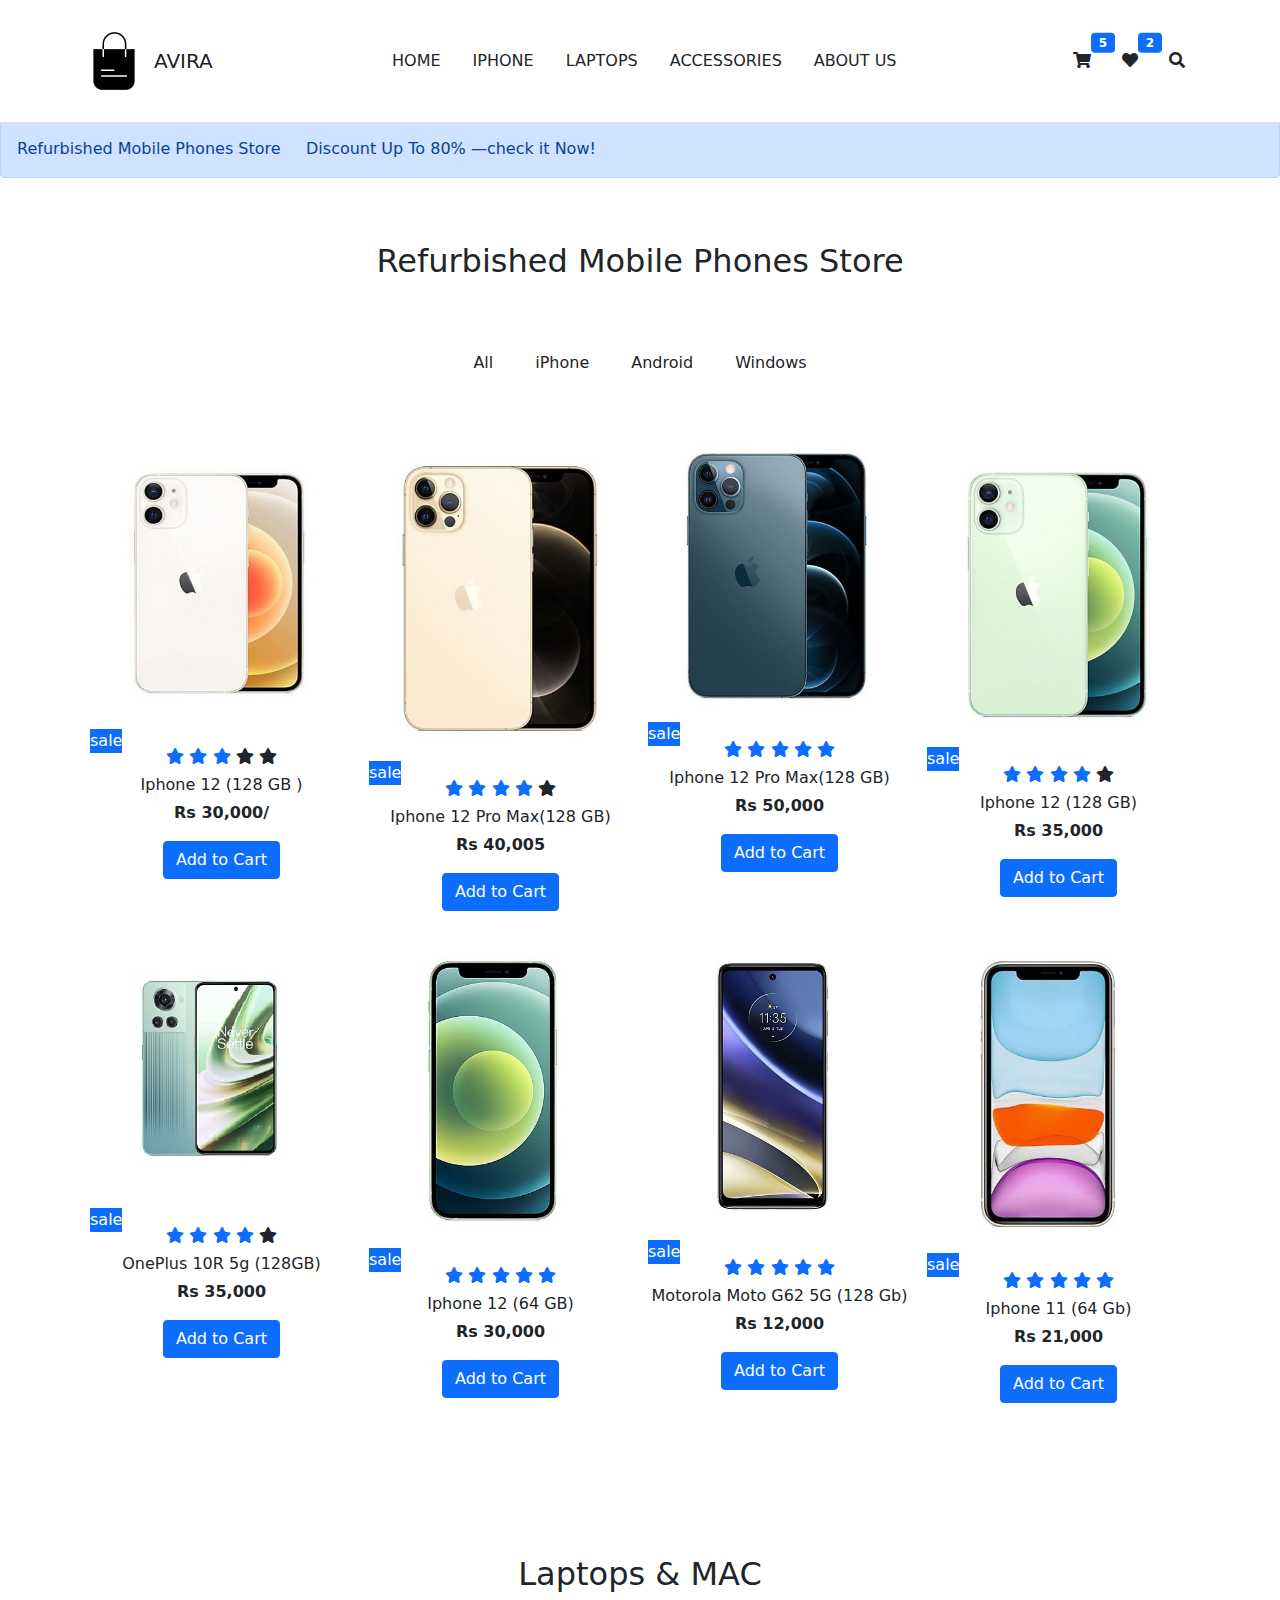
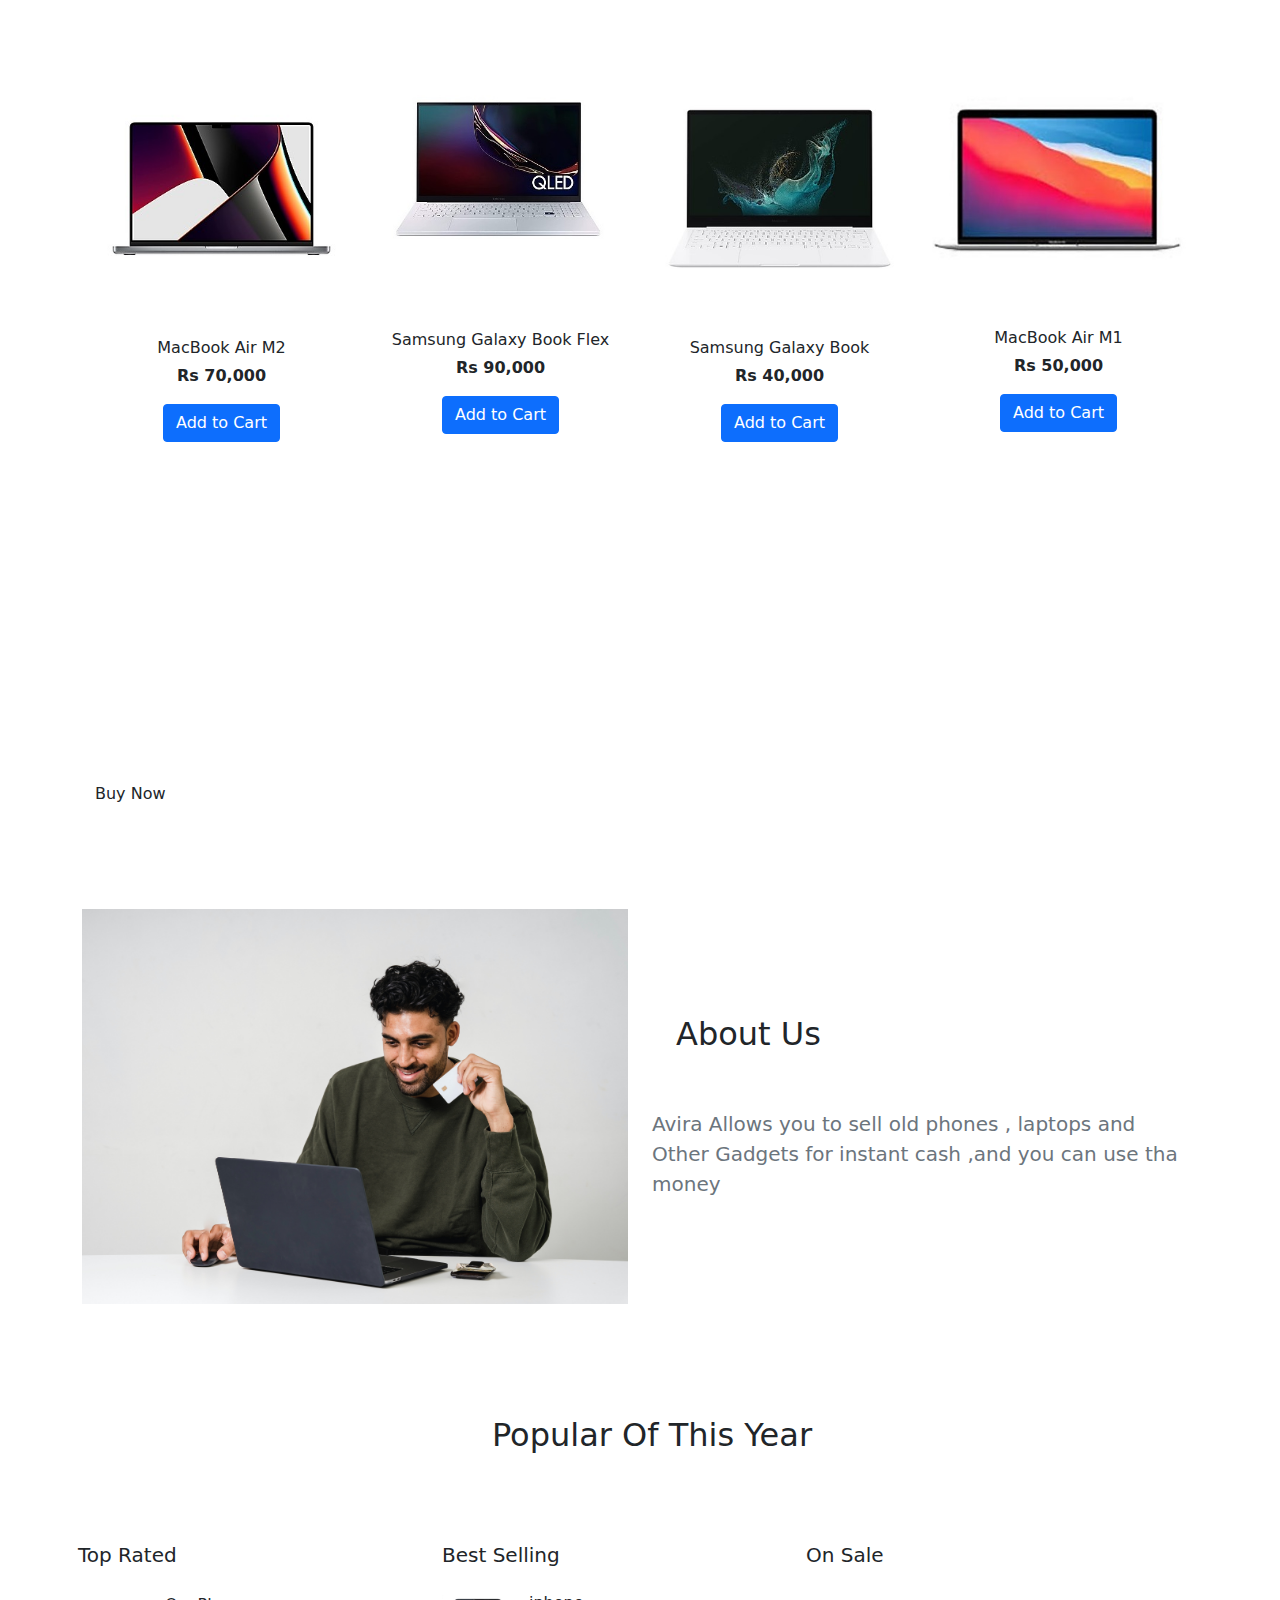
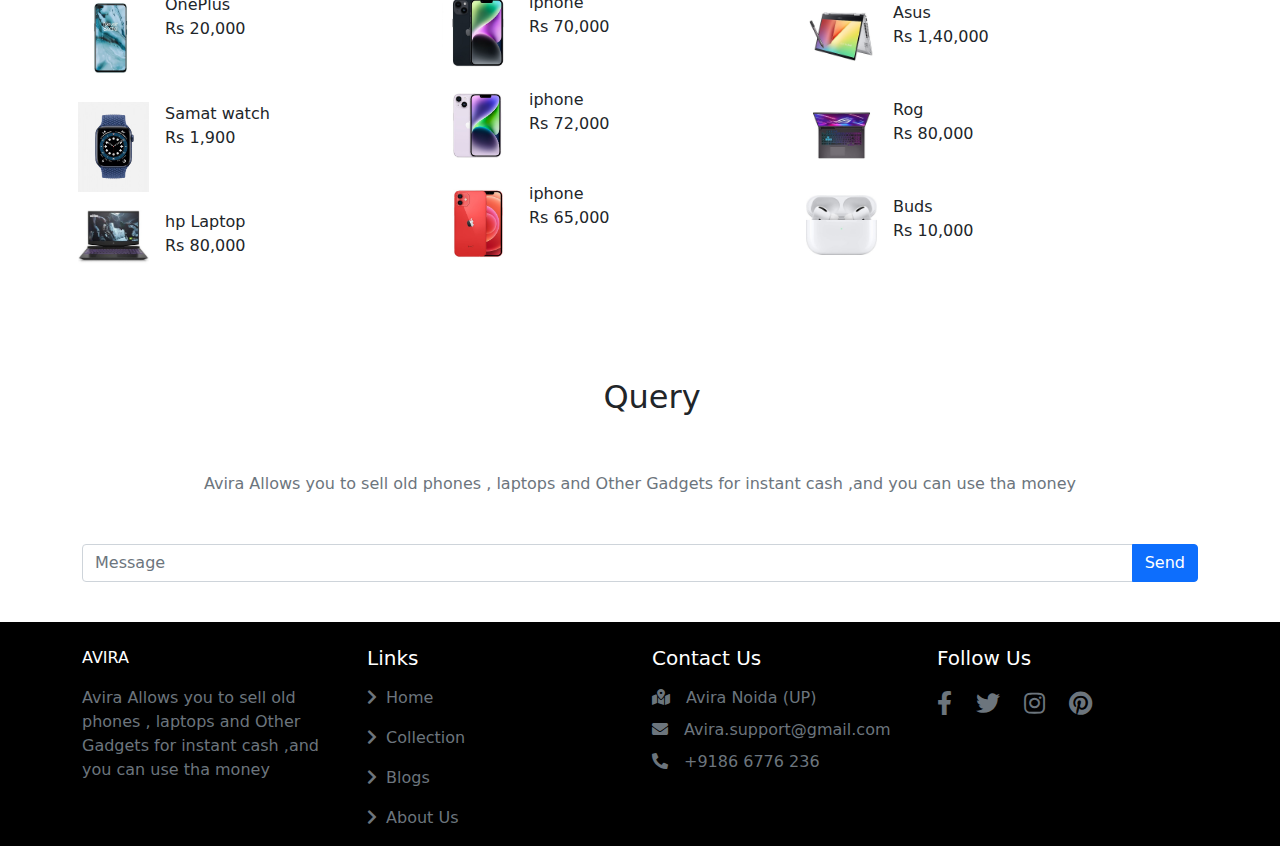
<file: index.html>
<!DOCTYPE html>
<html lang="en">
<head>
    <meta charset="UTF-8">
    <meta http-equiv="X-UA-Compatible" content="IE=edge">
    <meta name="viewport" content="width=device-width, initial-scale=1.0">
    <title>Avira Home</title>
    <!-- fontawesome cdn -->
    <link rel="stylesheet" href="https://cdnjs.cloudflare.com/ajax/libs/font-awesome/5.15.4/css/all.min.css" integrity="sha512-1ycn6IcaQQ40/MKBW2W4Rhis/DbILU74C1vSrLJxCq57o941Ym01SwNsOMqvEBFlcgUa6xLiPY/NS5R+E6ztJQ==" crossorigin="anonymous" referrerpolicy="no-referrer" />
    <!-- bootstrap css -->
    <link rel = "stylesheet" href = "bootstrap-5.0.2-dist/css/bootstrap.min.css">
    <!-- custom css -->
    <link rel = "stylesheet" href = "css/main.css">
</head>
<body>
    <nav class = "navbar navbar-expand-lg navbar-light bg-white py-4 fixed-top" style="background-color: rgb(147, 160, 160);">
        <div class = "container">
            <a class = "navbar-brand d-flex justify-content-between align-items-center order-lg-0" href = "index.html">
                <img src = "images/shopping-bag-icon.png" alt = "site icon">
                <span class = "text-uppercase fw-lighter ms-2">Avira</span>
            </a>

            <div class = "order-lg-2 nav-btns">
                <button type = "button" class = "btn position-relative">
                    <i class = "fa fa-shopping-cart"></i>
                    <span class = "position-absolute top-0 start-100 translate-middle badge bg-primary">5</span>
                </button>
                <button type = "button" class = "btn position-relative">
                    <i class = "fa fa-heart"></i>
                    <span class = "position-absolute top-0 start-100 translate-middle badge bg-primary">2</span>
                </button>
                <button type = "button" class = "btn position-relative">
                    <i class = "fa fa-search"></i>
                </button>
            </div>

            <button class = "navbar-toggler border-0" type = "button" data-bs-toggle = "collapse" data-bs-target = "#navMenu">
                <span class = "navbar-toggler-icon"></span>
            </button>

            <div class = "collapse navbar-collapse order-lg-1" id = "navMenu">
                <ul class = "navbar-nav mx-auto text-center">
                    <li class = "nav-item px-2 py-2">
                        <a class = "nav-link text-uppercase text-dark" href = "#header">home</a>
                    </li>
                    <li class = "nav-item px-2 py-2">
                        <a class = "nav-link text-uppercase text-dark" href = "#collection">IPhone</a>
                    </li>
                    <li class = "nav-item px-2 py-2">
                        <a class = "nav-link text-uppercase text-dark" href = "#special">Laptops</a>
                    </li>
                    <li class = "nav-item px-2 py-2">
                        <a class = "nav-link text-uppercase text-dark" href = "#blogs">Accessories</a>
                    </li>
                    <li class = "nav-item px-2 py-2">
                        <a class = "nav-link text-uppercase text-dark" href = "#about">about us</a>
                    </li>
                    
                </ul>
            </div>
        </div>
    </nav>
    <!-- end of navbar -->
     <!-- Example Code -->
    
<br><br><br><br><br>
     <div class="alert alert-primary" role="alert">
          Refurbished Mobile Phones Store &nbsp;&nbsp;&nbsp; Discount Up To 80% —check it Now!
      </div>
      
      
      <!-- End Example Code -->

        <button class = "carousel-control-prev" type = "button" data-bs-target="#header" data-bs-slide = "prev">
            <span class = "carousel-control-prev-icon"></span>
        </button>
        <button class = "carousel-control-next" type = "button" data-bs-target="#header" data-bs-slide = "next">
            <span class = "carousel-control-next-icon"></span>
        </button>
    
    <!-- end of header -->




    <!-- collection -->
    <section id = "collection" class = "py-5">
        <div class = "container">
            <div class = "title text-center">
                <h2 class = "position-relative d-inline-block">Refurbished Mobile Phones Store</h2>
            </div>
            <div class = "row g-0">
                <div class = "d-flex flex-wrap justify-content-center mt-5 filter-button-group">
                    <button type = "button" class = "btn m-2 text-dark active-filter-btn" data-filter = "*">All</button>
                    <button type = "button" class = "btn m-2 text-dark" data-filter = ".best">iPhone</button>
                    <button type = "button" class = "btn m-2 text-dark" data-filter = ".feat">Android</button>
                    <button type = "button" class = "btn m-2 text-dark" data-filter = ".new">Windows</button>
                </div>

                <div class = "collection-list mt-4 row gx-0 gy-3">
                    <div class = "col-md-6 col-lg-4 col-xl-3 p-2 best">
                        <div class = "collection-img position-relative">
                            <img src = "images/c_formal_gray_shirt.png" class = "w-100">
                            <span class = "position-absolute bg-primary text-white d-flex align-items-center justify-content-center">sale</span>
                        </div>
                        <div class = "text-center">
                            <div class = "rating mt-3">
                                <span class = "text-primary"><i class = "fas fa-star"></i></span>
                                <span class = "text-primary"><i class = "fas fa-star"></i></span>
                                <span class = "text-primary"><i class = "fas fa-star"></i></span>
                                <span class = "text-primar"><i class = "fas fa-star"></i></span>
                                <span class = "text-pri"><i class = "fas fa-star"></i></span>
                            </div>
                            <p class = "text-capitalize my-1">Iphone 12 (128 GB )</p>
                            <span class = "fw-bold">Rs 30,000/</span>
                            <br>
                            <a href = "#" class = "btn btn-primary mt-3">Add to Cart</a>
                        </div>
                    </div>

                    <div class = "col-md-6 col-lg-4 col-xl-3 p-2 feat">
                        <div class = "collection-img position-relative">
                            <img src = "images/c_pant_girl.png" class = "w-100">
                            <span class = "position-absolute bg-primary text-white d-flex align-items-center justify-content-center">sale</span>
                        </div>
                        <div class = "text-center">
                            <div class = "rating mt-3">
                                <span class = "text-primary"><i class = "fas fa-star"></i></span>
                                <span class = "text-primary"><i class = "fas fa-star"></i></span>
                                <span class = "text-primary"><i class = "fas fa-star"></i></span>
                                <span class = "text-primary"><i class = "fas fa-star"></i></span>
                                <span class = "text-primar"><i class = "fas fa-star"></i></span>
                            </div>
                            <p class = "text-capitalize my-1">iphone 12 pro max(128 GB)</p>
                            <span class = "fw-bold">Rs 40,005</span>
                            <br>
                            <a href = "#" class = "btn btn-primary mt-3">Add to Cart</a>
                        </div>
                    </div>

                    <div class = "col-md-6 col-lg-4 col-xl-3 p-2 new">
                        <div class = "collection-img position-relative">
                            <img src = "images/c_polo-shirt.png" class = "w-100">
                            <span class = "position-absolute bg-primary text-white d-flex align-items-center justify-content-center">sale</span>
                        </div>
                        <div class = "text-center">
                            <div class = "rating mt-3">
                                <span class = "text-primary"><i class = "fas fa-star"></i></span>
                                <span class = "text-primary"><i class = "fas fa-star"></i></span>
                                <span class = "text-primary"><i class = "fas fa-star"></i></span>
                                <span class = "text-primary"><i class = "fas fa-star"></i></span>
                                <span class = "text-primary"><i class = "fas fa-star"></i></span>
                            </div>
                            <p class = "text-capitalize my-1">iphone 12 pro max(128 GB)</p>
                            <span class = "fw-bold">Rs 50,000</span>
                            <br>
                            <a href = "#" class = "btn btn-primary mt-3">Add to Cart</a>
                        </div>
                    </div>

                    <div class = "col-md-6 col-lg-4 col-xl-3 p-2 best">
                        <div class = "collection-img position-relative">
                            <img src = "images/c_shirt-girl.png" class = "w-100">
                            <span class = "position-absolute bg-primary text-white d-flex align-items-center justify-content-center">sale</span>
                        </div>
                        <div class = "text-center">
                            <div class = "rating mt-3">
                                <span class = "text-primary"><i class = "fas fa-star"></i></span>
                                <span class = "text-primary"><i class = "fas fa-star"></i></span>
                                <span class = "text-primary"><i class = "fas fa-star"></i></span>
                                <span class = "text-primary"><i class = "fas fa-star"></i></span>
                                <span class = "text-primar"><i class = "fas fa-star"></i></span>
                            </div>
                            <p class = "text-capitalize my-1">iphone 12 (128 GB)</p>
                            <span class = "fw-bold">Rs 35,000</span>
                            <br>
                            <a href = "#" class = "btn btn-primary mt-3">Add to Cart</a>
                        </div>
                    </div>

                    <div class = "col-md-6 col-lg-4 col-xl-3 p-2 feat">
                        <div class = "collection-img position-relative">
                            <img src = "images/c_t-shirt_men.png" class = "w-100">
                            <span class = "position-absolute bg-primary text-white d-flex align-items-center justify-content-center">sale</span>
                        </div>
                        <div class = "text-center">
                            <div class = "rating mt-3">
                                <span class = "text-primary"><i class = "fas fa-star"></i></span>
                                <span class = "text-primary"><i class = "fas fa-star"></i></span>
                                <span class = "text-primary"><i class = "fas fa-star"></i></span>
                                <span class = "text-primary"><i class = "fas fa-star"></i></span>
                                <span class = "text-primar"><i class = "fas fa-star"></i></span>
                            </div>
                            <p class = "text-capitalize my-1">OnePlus 10R 5g (128GB)</p>
                            <span class = "fw-bold">Rs 35,000</span>
                            <br>
                            <a href = "#" class = "btn btn-primary mt-3">Add to Cart</a>
                        </div>
                    </div>

                    <div class = "col-md-6 col-lg-4 col-xl-3 p-2 new">
                        <div class = "collection-img position-relative">
                            <img src = "images/c_tunic-shirt_girl.png" class = "w-100">
                            <span class = "position-absolute bg-primary text-white d-flex align-items-center justify-content-center">sale</span>
                        </div>
                        <div class = "text-center">
                            <div class = "rating mt-3">
                                <span class = "text-primary"><i class = "fas fa-star"></i></span>
                                <span class = "text-primary"><i class = "fas fa-star"></i></span>
                                <span class = "text-primary"><i class = "fas fa-star"></i></span>
                                <span class = "text-primary"><i class = "fas fa-star"></i></span>
                                <span class = "text-primary"><i class = "fas fa-star"></i></span>
                            </div>
                            <p class = "text-capitalize my-1">iphone 12 (64 GB)</p>
                            <span class = "fw-bold">Rs 30,000</span>
                            <br>
                            <a href = "#" class = "btn btn-primary mt-3">Add to Cart</a>
                        </div>
                    </div>

                    <div class = "col-md-6 col-lg-4 col-xl-3 p-2 best">
                        <div class = "collection-img position-relative">
                            <img src = "images/c_undershirt.png" class = "w-100">
                            <span class = "position-absolute bg-primary text-white d-flex align-items-center justify-content-center">sale</span>
                        </div>
                        <div class = "text-center">
                            <div class = "rating mt-3">
                                <span class = "text-primary"><i class = "fas fa-star"></i></span>
                                <span class = "text-primary"><i class = "fas fa-star"></i></span>
                                <span class = "text-primary"><i class = "fas fa-star"></i></span>
                                <span class = "text-primary"><i class = "fas fa-star"></i></span>
                                <span class = "text-primary"><i class = "fas fa-star"></i></span>
                            </div>
                            <p class = "text-capitalize my-1">Motorola Moto g62 5G (128 gb)</p>
                            <span class = "fw-bold">Rs 12,000</span>
                            <br>
                            <a href = "#" class = "btn btn-primary mt-3">Add to Cart</a>
                        </div>
                    </div>

                    <div class = "col-md-6 col-lg-4 col-xl-3 p-2 feat">
                        <div class = "collection-img position-relative">
                            <img src = "images/c_western-shirt.png" class = "w-100">
                            <span class = "position-absolute bg-primary text-white d-flex align-items-center justify-content-center">sale</span>
                        </div>
                        <div class = "text-center">
                            <div class = "rating mt-3">
                                <span class = "text-primary"><i class = "fas fa-star"></i></span>
                                <span class = "text-primary"><i class = "fas fa-star"></i></span>
                                <span class = "text-primary"><i class = "fas fa-star"></i></span>
                                <span class = "text-primary"><i class = "fas fa-star"></i></span>
                                <span class = "text-primary"><i class = "fas fa-star"></i></span>
                            </div>
                            <p class = "text-capitalize my-1">Iphone 11 (64 gb)</p>
                            <span class = "fw-bold">Rs 21,000</span>
                            <br>
                            <a href = "#" class = "btn btn-primary mt-3">Add to Cart</a>
                        </div>
                    </div>
                </div>
            </div>
        </div>
    </section>
    <!-- end of collection -->

    <!-- special products -->
    <section id = "special" class = "py-5">
        <div class = "container">
            <div class = "title text-center py-5">
                <h2 class = "position-relative d-inline-block">Laptops & MAC</h2>
            </div>

            <div class = "special-list row g-0">
                <div class = "col-md-6 col-lg-4 col-xl-3 p-2">
                    <div class = "special-img position-relative overflow-hidden">
                        <img src = "images/special_product_1.jpg" class = "w-100">
                        <span class = "position-absolute d-flex align-items-center justify-content-center text-primary fs-4">
                            <i class = "fas fa-heart"></i>
                        </span>
                    </div>
                    <div class = "text-center">
                        <p class = "text-capitalize mt-3 mb-1">MacBook Air M2</p>
                        <span class = "fw-bold d-block">Rs 70,000</span>
                        <a href = "#" class = "btn btn-primary mt-3">Add to Cart</a>
                    </div>
                </div>

                <div class = "col-md-6 col-lg-4 col-xl-3 p-2">
                    <div class = "special-img position-relative overflow-hidden">
                        <img src = "images/special_product_2.jpg" class = "w-100">
                        <span class = "position-absolute d-flex align-items-center justify-content-center text-primary fs-4">
                            <i class = "fas fa-heart"></i>
                        </span>
                    </div>
                    <div class = "text-center">
                        <p class = "text-capitalize mt-3 mb-1">Samsung Galaxy book flex</p>
                        <span class = "fw-bold d-block">Rs 90,000</span>
                        <a href = "#" class = "btn btn-primary mt-3">Add to Cart</a>
                    </div>
                </div>

                <div class = "col-md-6 col-lg-4 col-xl-3 p-2">
                    <div class = "special-img position-relative overflow-hidden">
                        <img src = "images/special_product_3.jpg" class = "w-100">
                        <span class = "position-absolute d-flex align-items-center justify-content-center text-primary fs-4">
                            <i class = "fas fa-heart"></i>
                        </span>
                    </div>
                    <div class = "text-center">
                        <p class = "text-capitalize mt-3 mb-1">Samsung Galaxy book</p>
                        <span class = "fw-bold d-block">Rs 40,000</span>
                        <a href = "#" class = "btn btn-primary mt-3">Add to Cart</a>
                    </div>
                </div>

                <div class = "col-md-6 col-lg-4 col-xl-3 p-2">
                    <div class = "special-img position-relative overflow-hidden">
                        <img src = "images/special_product_4.jpg" class = "w-100">
                        <span class = "position-absolute d-flex align-items-center justify-content-center text-primary fs-4">
                            <i class = "fas fa-heart"></i>
                        </span>
                    </div>
                    <div class = "text-center">
                        <p class = "text-capitalize mt-3 mb-1">MacBook Air M1</p>
                        <span class = "fw-bold d-block">Rs 50,000</span>
                        <a href = "#" class = "btn btn-primary mt-3">Add to Cart</a>
                    </div>
                </div>
            </div>
        </div>
    </section>
    <!-- end of special products -->

    <!-- blogs -->
    <section id = "offers" class = "py-5">
        <div class = "container">
            <div class = "row d-flex align-items-center justify-content-center text-center justify-content-lg-start text-lg-start">
                <div class = "offers-content">
                    <span class = "text-white">Discount Up To 80%</span>
                    <br><br>
                    <h3 class = "mt-2 mb-4 text-white">NO COST EMI</h3>

                    <h3 class="mt-2 mb-4 text-white">10 days replacement</h3>
                    <h3 class="mt-2 mb-4 text-white">24x7</h3>
                    <a href = "#" class = "btn">Buy Now</a>
                </div>
            </div>
        </div>
    </section>
    <!-- end of blogs -->


    <!-- about us -->
    <section id = "about" class = "py-5">
        <div class = "container">
            <div class = "row gy-lg-5 align-items-center">
                <div class = "col-lg-6 order-lg-1 text-center text-lg-start">
                    <div class = "title pt-3 pb-5">
                        <h2 class = "position-relative d-inline-block ms-4">About Us</h2>
                    </div>
                    <p class = "lead text-muted">Avira Allows you to sell old phones , laptops and Other Gadgets for instant cash ,and you can use tha money</p>
                    </div>
                <div class = "col-lg-6 order-lg-0">
                    <img src = "images/about_us.jpg" alt = "" class = "img-fluid">
                </div>
            </div>
        </div>
    </section>
    <!-- end of about us -->

    <!-- popular -->
    <section id = "popular" class = "py-5">
        <div class = "container">
            <div class = "title text-center pt-3 pb-5">
                <h2 class = "position-relative d-inline-block ms-4">Popular Of This Year</h2>
            </div>

            <div class = "row">
                <div class = "col-md-6 col-lg-4 row g-3">
                    <h3 class = "fs-5">Top Rated</h3>
                    <div class = "d-flex align-items-start justify-content-start">
                        <img src = "images/top_rated_1.jpg" alt = "" class = "img-fluid pe-3 w-25">
                        <div>
                            <p class = "mb-0">OnePlus</p>
                            <span>Rs 20,000</span>
                        </div>
                    </div>
                    <div class = "d-flex align-items-start justify-content-start">
                        <img src = "images/top_rated_2.jpg" alt = "" class = "img-fluid pe-3 w-25">
                        <div>
                            <p class = "mb-0">Samat watch</p>
                            <span>Rs 1,900</span>
                        </div>
                    </div>
                    <div class = "d-flex align-items-start justify-content-start">
                        <img src = "images/top_rated_3.jpg" alt = "" class = "img-fluid pe-3 w-25">
                        <div>
                            <p class = "mb-0">hp Laptop</p>
                            <span>Rs 80,000</span>
                        </div>
                    </div>
                </div>

                <div class = "col-md-6 col-lg-4 row g-3">
                    <h3 class = "fs-5">Best Selling</h3>
                    <div class = "d-flex align-items-start justify-content-start">
                        <img src = "images/best_selling_1.jpg" alt = "" class = "img-fluid pe-3 w-25">
                        <div>
                            <p class = "mb-0">iphone</p>
                            <span>Rs 70,000</span>
                        </div>
                    </div>
                    <div class = "d-flex align-items-start justify-content-start">
                        <img src = "images/best_selling_2.jpg" alt = "" class = "img-fluid pe-3 w-25">
                        <div>
                            <p class = "mb-0">iphone</p>
                            <span>Rs 72,000</span>
                        </div>
                    </div>
                    <div class = "d-flex align-items-start justify-content-start">
                        <img src = "images/best_selling_3.jpg" alt = "" class = "img-fluid pe-3 w-25">
                        <div>
                            <p class = "mb-0">iphone</p>
                            <span>Rs 65,000</span>
                        </div>
                    </div>
                </div>

                <div class = "col-md-6 col-lg-4 row g-3">
                    <h3 class = "fs-5">On Sale</h3>
                    <div class = "d-flex align-items-start justify-content-start">
                        <img src = "images/on_sale_1.jpg" alt = "" class = "img-fluid pe-3 w-25">
                        <div>
                            <p class = "mb-0">Asus</p>
                            <span>Rs 1,40,000</span>
                        </div>
                    </div>
                    <div class = "d-flex align-items-start justify-content-start">
                        <img src = "images/on_sale_2.jpg" alt = "" class = "img-fluid pe-3 w-25">
                        <div>
                            <p class = "mb-0">Rog</p>
                            <span>Rs 80,000</span>
                        </div>
                    </div>
                    <div class = "d-flex align-items-start justify-content-start">
                        <img src = "images/on_sale_3.jpg" alt = "" class = "img-fluid pe-3 w-25">
                        <div>
                            <p class = "mb-0">Buds</p>
                            <span>Rs 10,000</span>
                        </div>
                    </div>
                </div>
            </div>
        </div>
    </section>
    <!-- end of popular -->

    <!-- newsletter -->
    <section id = "newsletter" class = "py-5">
        <div class = "container">
            <div class = "d-flex flex-column align-items-center justify-content-center">
                <div class = "title text-center pt-3 pb-5">
                    <h2 class = "position-relative d-inline-block ms-4">Query</h2>
                </div>

                <p class = "text-center text-muted">Avira Allows you to sell old phones , laptops and Other Gadgets for instant cash ,and you can use tha money</p>
            </p>
                <div class = "input-group mb-3 mt-3">
                    <input type = "text" class = "form-control" placeholder="Message">
                    <button class = "btn btn-primary" type = "submit">Send</button>
                </div>
            </div>
        </div>
    </section>
    <!-- end of newsletter -->

    <!-- footer -->
    <footer style="background-color: rgb(0, 0, 0);">
        <div class = "container">
            <div class = "row text-white g-4">
                <div class = "col-md-6 col-lg-3">
                    <a class = "text-uppercase text-decoration-none brand text-white" href = "index.html">Avira</a>
                    <p class = "text-white text-muted mt-3">Avira Allows you to sell old phones , laptops and Other Gadgets for instant cash ,and you can use tha money</p>
                </p>
                </div>

                <div class = "col-md-6 col-lg-3">
                    <h5 class = "fw-light">Links</h5>
                    <ul class = "list-unstyled">
                        <li class = "my-3">
                            <a href = "#" class = "text-white text-decoration-none text-muted">
                                <i class = "fas fa-chevron-right me-1"></i> Home
                            </a>
                        </li>
                        <li class = "my-3">
                            <a href = "#" class = "text-white text-decoration-none text-muted">
                                <i class = "fas fa-chevron-right me-1"></i> Collection
                            </a>
                        </li>
                        <li class = "my-3">
                            <a href = "#" class = "text-white text-decoration-none text-muted">
                                <i class = "fas fa-chevron-right me-1"></i> Blogs
                            </a>
                        </li>
                        <li class = "my-3">
                            <a href = "#" class = "text-white text-decoration-none text-muted">
                                <i class = "fas fa-chevron-right me-1"></i> About Us
                            </a>
                        </li>
                    </ul>
                </div>

                <div class = "col-md-6 col-lg-3">
                    <h5 class = "fw-light mb-3">Contact Us</h5>
                    <div class = "d-flex justify-content-start align-items-start my-2 text-muted">
                        <span class = "me-3">
                            <i class = "fas fa-map-marked-alt"></i>
                        </span>
                        <span class = "fw-light">
                            Avira Noida (UP)
                        </span>
                    </div>
                    <div class = "d-flex justify-content-start align-items-start my-2 text-muted">
                        <span class = "me-3">
                            <i class = "fas fa-envelope"></i>
                        </span>
                        <span class = "fw-light">
                            Avira.support@gmail.com
                        </span>
                    </div>
                    <div class = "d-flex justify-content-start align-items-start my-2 text-muted">
                        <span class = "me-3">
                            <i class = "fas fa-phone-alt"></i>
                        </span>
                        <span class = "fw-light">
                            +9186 6776 236
                        </span>
                    </div>
                </div>

                <div class = "col-md-6 col-lg-3">
                    <h5 class = "fw-light mb-3">Follow Us</h5>
                    <div>
                        <ul class = "list-unstyled d-flex">
                            <li>
                                <a href = "#" class = "text-white text-decoration-none text-muted fs-4 me-4">
                                    <i class = "fab fa-facebook-f"></i>
                                </a>
                            </li>
                            <li>
                                <a href = "#" class = "text-white text-decoration-none text-muted fs-4 me-4">
                                    <i class = "fab fa-twitter"></i>
                                </a>
                            </li>
                            <li>
                                <a href = "#" class = "text-white text-decoration-none text-muted fs-4 me-4">
                                    <i class = "fab fa-instagram"></i>
                                </a>
                            </li>
                            <li>
                                <a href = "#" class = "text-white text-decoration-none text-muted fs-4 me-4">
                                    <i class = "fab fa-pinterest"></i>
                                </a>
                            </li>
                        </ul>
                    </div>
                </div>
            </div>
        </div>
    </footer>
    <!-- end of footer -->



</body>
</html>
</file>
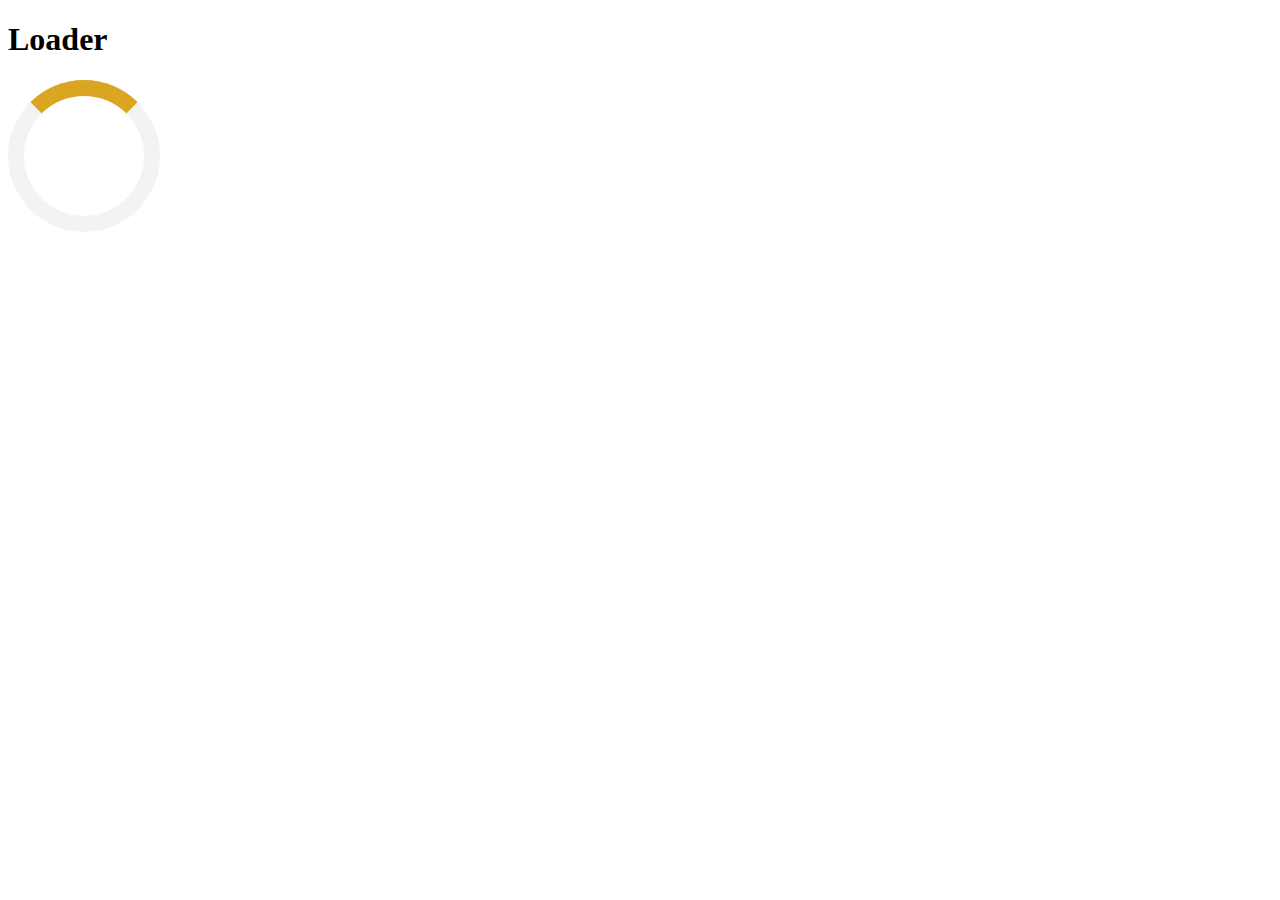
<file: css/logo.html>
<!DOCTYPE html>
<html lang="en">
<head>
<meta charset="UTF-8" />
<meta name="viewport" content="width=device-width,
initial-scale=1.0" />
<title>CSS</title>
<link rel="stylesheet" href="main.css" />
</head>
<body>
<h1>Loader</h1>
<div class="loader"></div>
</body>
</html>
</file>
<file: css/main.css>
.loader {
border: 16px solid #f3f3f3;
border-top: 16px solid goldenrod;
border-radius: 50%;
width: 120px;
height: 120px;
animation: spin 2s linear infinite;

}
@keyframes spin {
0% {
/* Set rotation to 0 degrees */
transform:rotate(0deg);
}
100% {
/* Set rotation to 360 degrees */
transform:rotate(360deg);
}S
}
</file>
